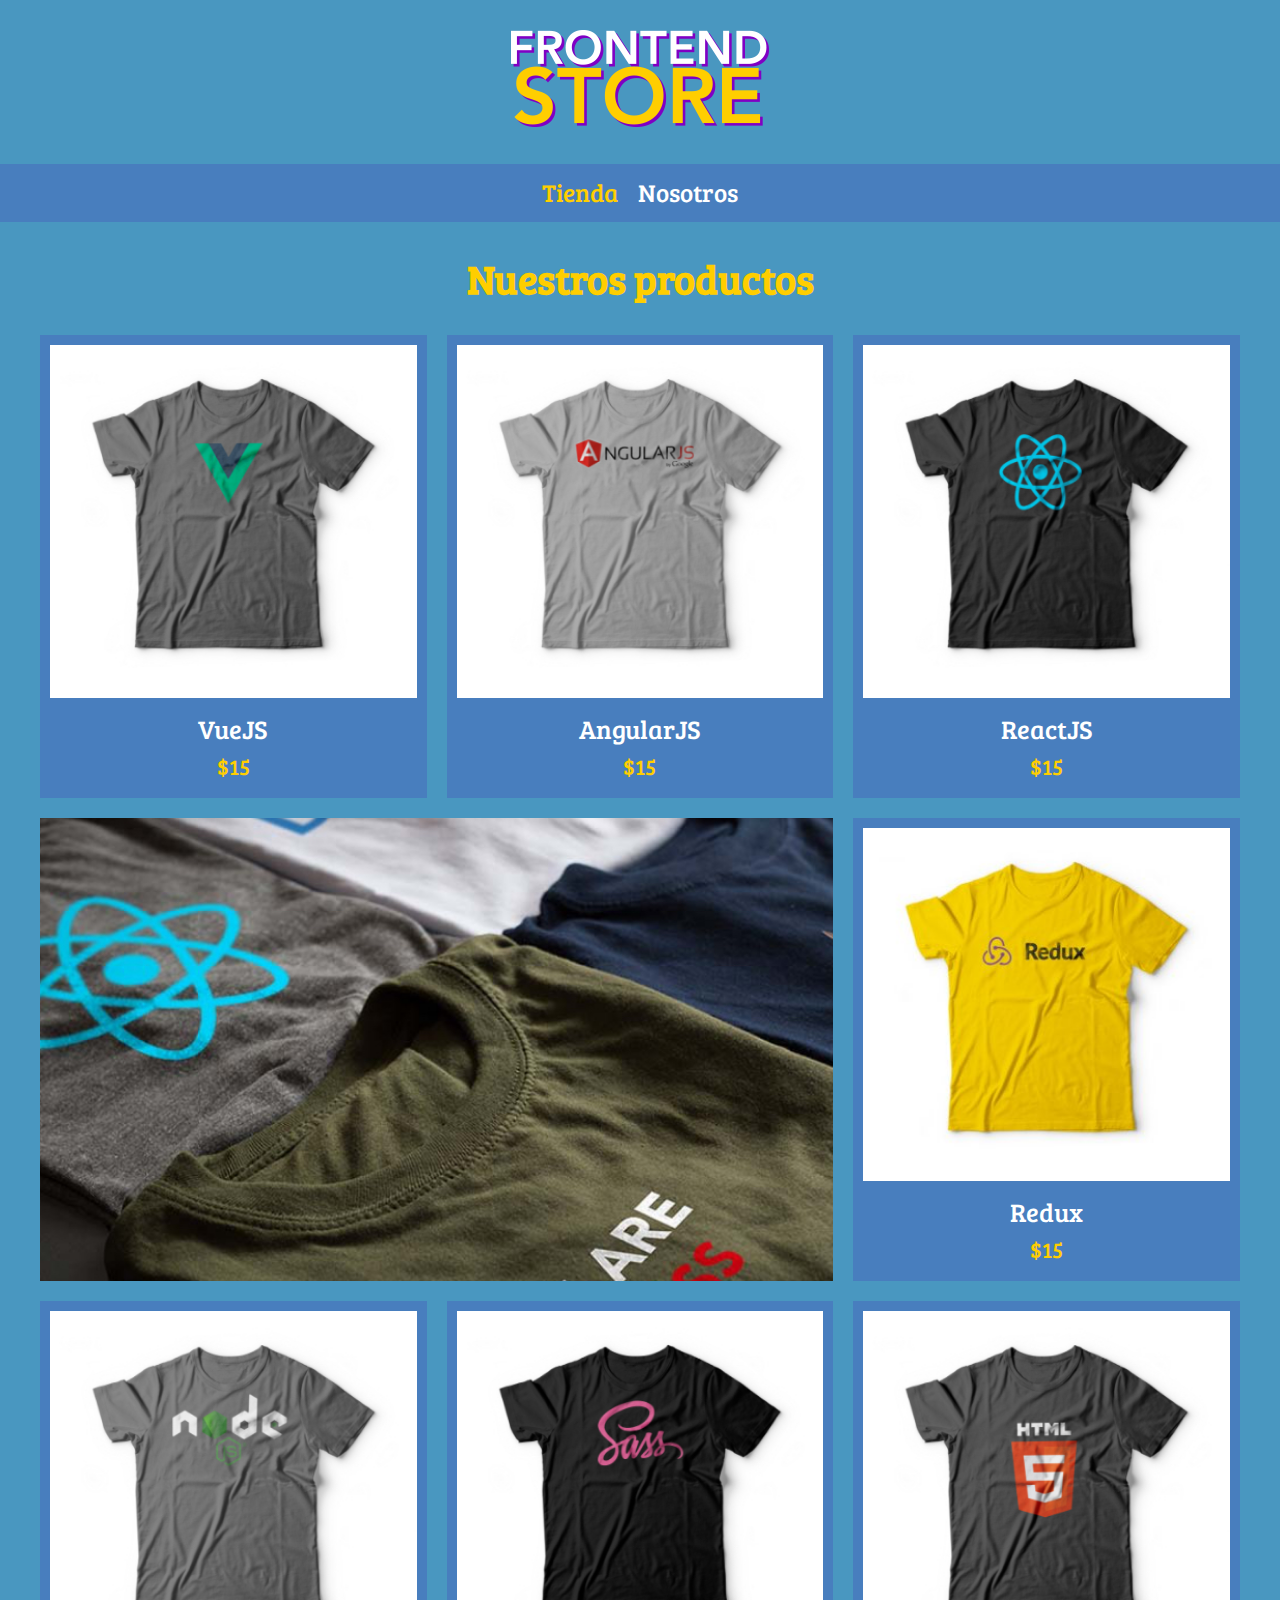
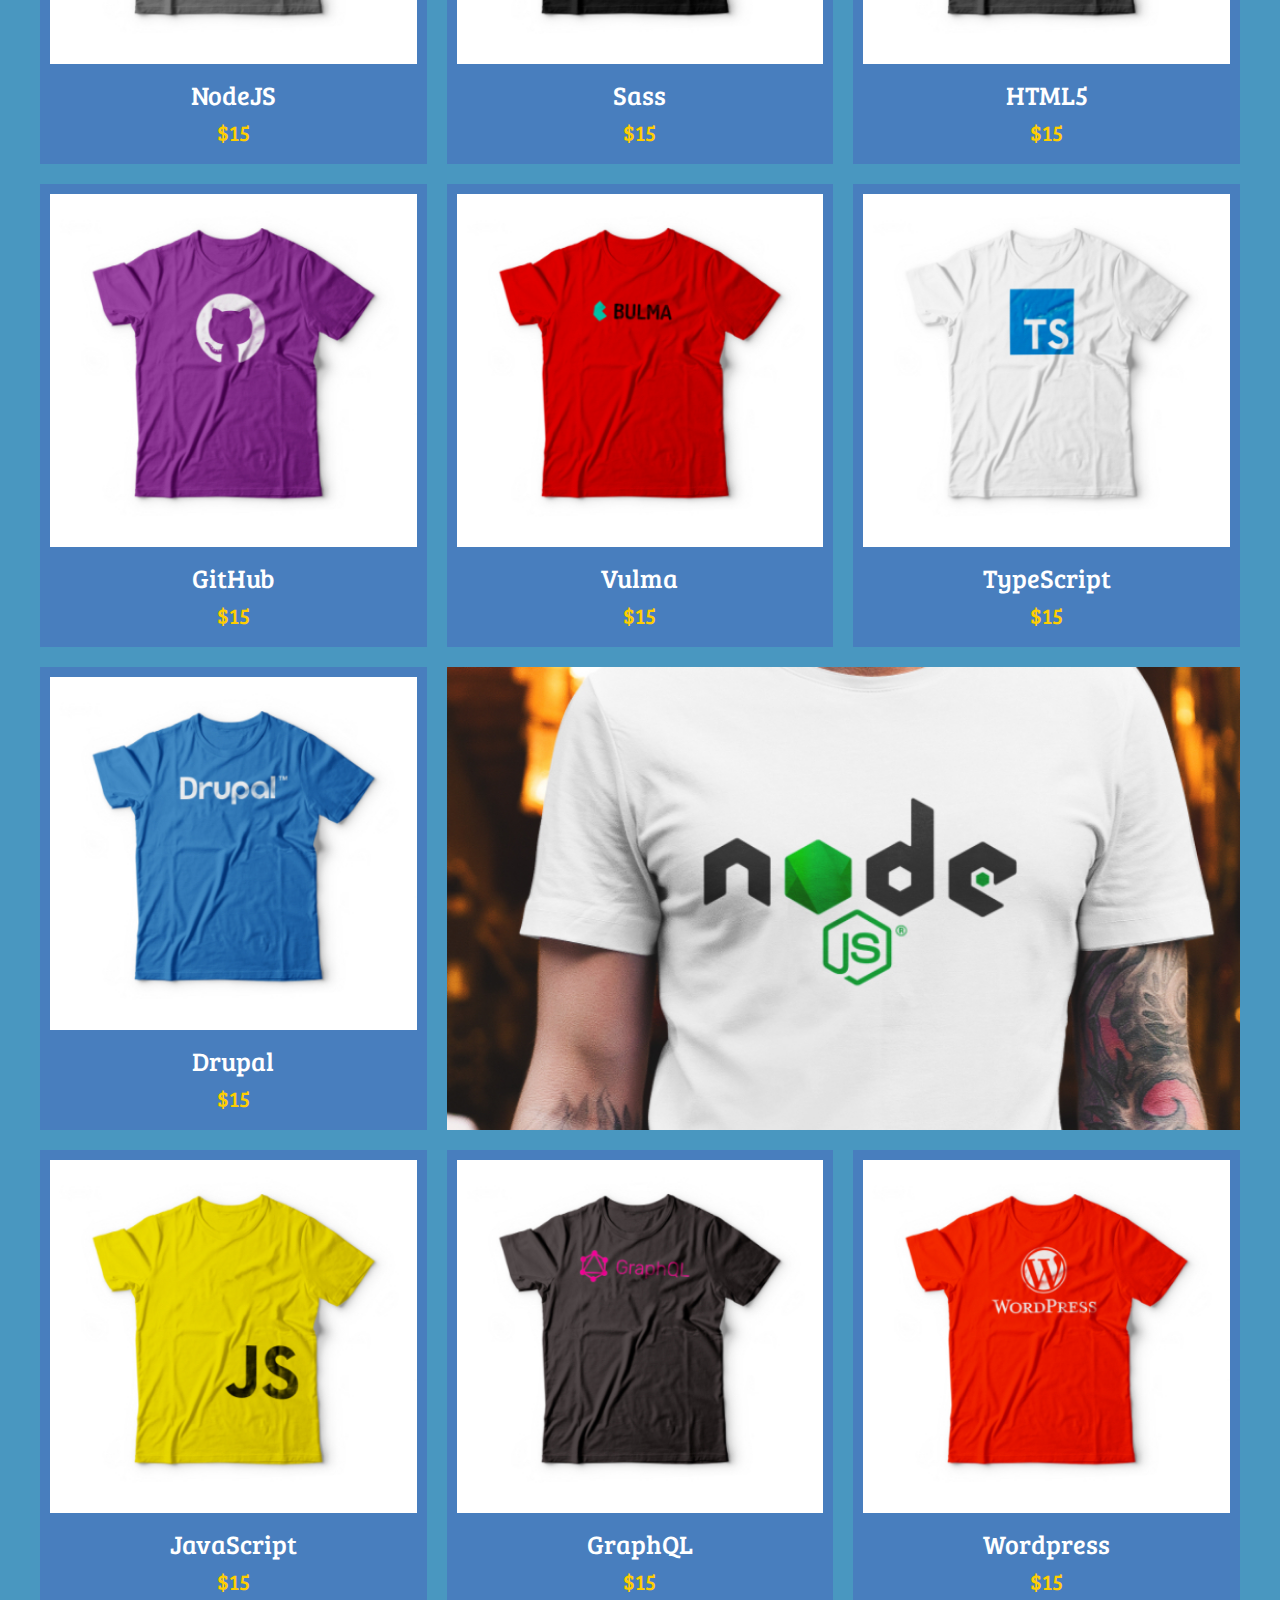
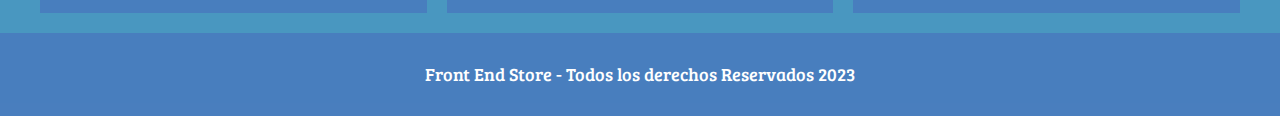
<file: index.html>
<!DOCTYPE html>
<html lang="es">
<head>
    <meta charset="UTF-8">
    <meta http-equiv="X-UA-Compatible" content="IE=edge">
    <meta name="viewport" content="width=device-width, initial-scale=1.0">
    <link href="https://fonts.googleapis.com/css2?family=Bree+Serif&display=swap" rel="stylesheet">
    <link rel="stylesheet" href="css/normalize.css"">
    <link rel="stylesheet" href="css/style.css"">
    <title>FrontEnd Store</title>
</head>
<body>
    <header class="header">
        <a href="index.html">
            <img class="header__logo" src="img/logo.png" alt="logo">
        </a>
    </header>

    <nav class="navegacion">
        <a class="navegacion__enlace navegacion__enlace--activo" href="#">Tienda</a>
        <a class="navegacion__enlace" href="nosotros.html">Nosotros</a>
    </nav>

    <main class="contenedor">
        <h1>Nuestros productos</h1>

        <div class="grid">
            <div class="producto">
                <a href="productos.html">
                    <img class="producto__imagen" src="img/1.jpg" alt="imagen camisa">
                    <div class="producto__informacion">
                        <p class="producto__nombre">VueJS</p>
                        <p class="producto__precio ">$15</p>
                    </div>
                </a>
            </div> <!-- producto -->
            <div class="producto">
                <a href="productos.html">
                    <img class="producto__imagen" src="img/2.jpg" alt="imagen camisa">
                    <div class="producto__informacion">
                        <p class="producto__nombre">AngularJS</p>
                        <p class="producto__precio ">$15</p>
                    </div>
                </a>
            </div> <!-- producto -->
            <div class="producto">
                <a href="productos.html">
                    <img class="producto__imagen" src="img/3.jpg" alt="imagen camisa">
                    <div class="producto__informacion">
                        <p class="producto__nombre">ReactJS</p>
                        <p class="producto__precio ">$15</p>
                    </div>
                </a>
            </div> <!-- producto -->
            <div class="producto">
                <a href="productos.html">
                    <img class="producto__imagen" src="img/4.jpg" alt="imagen camisa">
                    <div class="producto__informacion">
                        <p class="producto__nombre">Redux</p>
                        <p class="producto__precio ">$15</p>
                    </div>
                </a>
            </div> <!-- producto -->
            <div class="producto">
                <a href="productos.html">
                    <img class="producto__imagen" src="img/5.jpg" alt="imagen camisa">
                    <div class="producto__informacion">
                        <p class="producto__nombre">NodeJS</p>
                        <p class="producto__precio ">$15</p>
                    </div>
                </a>
            </div> <!-- producto -->
            <div class="producto">
                <a href="productos.html">
                    <img class="producto__imagen" src="img/6.jpg" alt="imagen camisa">
                    <div class="producto__informacion">
                        <p class="producto__nombre">Sass</p>
                        <p class="producto__precio ">$15</p>
                    </div>
                </a>
            </div> <!-- producto -->
            <div class="producto">
                <a href="productos.html">
                    <img class="producto__imagen" src="img/7.jpg" alt="imagen camisa">
                    <div class="producto__informacion">
                        <p class="producto__nombre">HTML5</p>
                        <p class="producto__precio ">$15</p>
                    </div>
                </a>
            </div> <!-- producto -->
            <div class="producto">
                <a href="productos.html">
                    <img class="producto__imagen" src="img/8.jpg" alt="imagen camisa">
                    <div class="producto__informacion">
                        <p class="producto__nombre">GitHub</p>
                        <p class="producto__precio ">$15</p>
                    </div>
                </a>
            </div> <!-- producto -->
            <div class="producto">
                <a href="productos.html">
                    <img class="producto__imagen" src="img/9.jpg" alt="imagen camisa">
                    <div class="producto__informacion">
                        <p class="producto__nombre">Vulma</p>
                        <p class="producto__precio ">$15</p>
                    </div>
                </a>
            </div> <!-- producto -->
            <div class="producto">
                <a href="productos.html">
                    <img class="producto__imagen" src="img/10.jpg" alt="imagen camisa">
                    <div class="producto__informacion">
                        <p class="producto__nombre">TypeScript</p>
                        <p class="producto__precio ">$15</p>
                    </div>
                </a>
            </div> <!-- producto -->
            <div class="producto">
                <a href="productos.html">
                    <img class="producto__imagen" src="img/11.jpg" alt="imagen camisa">
                    <div class="producto__informacion">
                        <p class="producto__nombre">Drupal</p>
                        <p class="producto__precio ">$15</p>
                    </div>
                </a>
            </div> <!-- producto -->
            <div class="producto">
                <a href="productos.html">
                    <img class="producto__imagen" src="img/12.jpg" alt="imagen camisa">
                    <div class="producto__informacion">
                        <p class="producto__nombre">JavaScript</p>
                        <p class="producto__precio ">$15</p>
                    </div>
                </a>
            </div> <!-- producto -->
            <div class="producto">
                <a href="productos.html">
                    <img class="producto__imagen" src="img/13.jpg" alt="imagen camisa">
                    <div class="producto__informacion">
                        <p class="producto__nombre">GraphQL</p>
                        <p class="producto__precio ">$15</p>
                    </div>
                </a>
            </div> <!-- producto -->
            <div class="producto">
                <a href="productos.html">
                    <img class="producto__imagen" src="img/14.jpg" alt="imagen camisa">
                    <div class="producto__informacion">
                        <p class="producto__nombre">Wordpress</p>
                        <p class="producto__precio ">$15</p>
                    </div>
                </a>
            </div> <!-- producto -->
            
            <div class="grafico grafico--camisas"></div>
            <div class="grafico grafico--node"></div>
            
        </div>

    </main>

    <footer class="footer">
        <p class="footer__texto">Front End Store - Todos los derechos Reservados 2023</p>
    </footer>

</body>
</html>
</file>
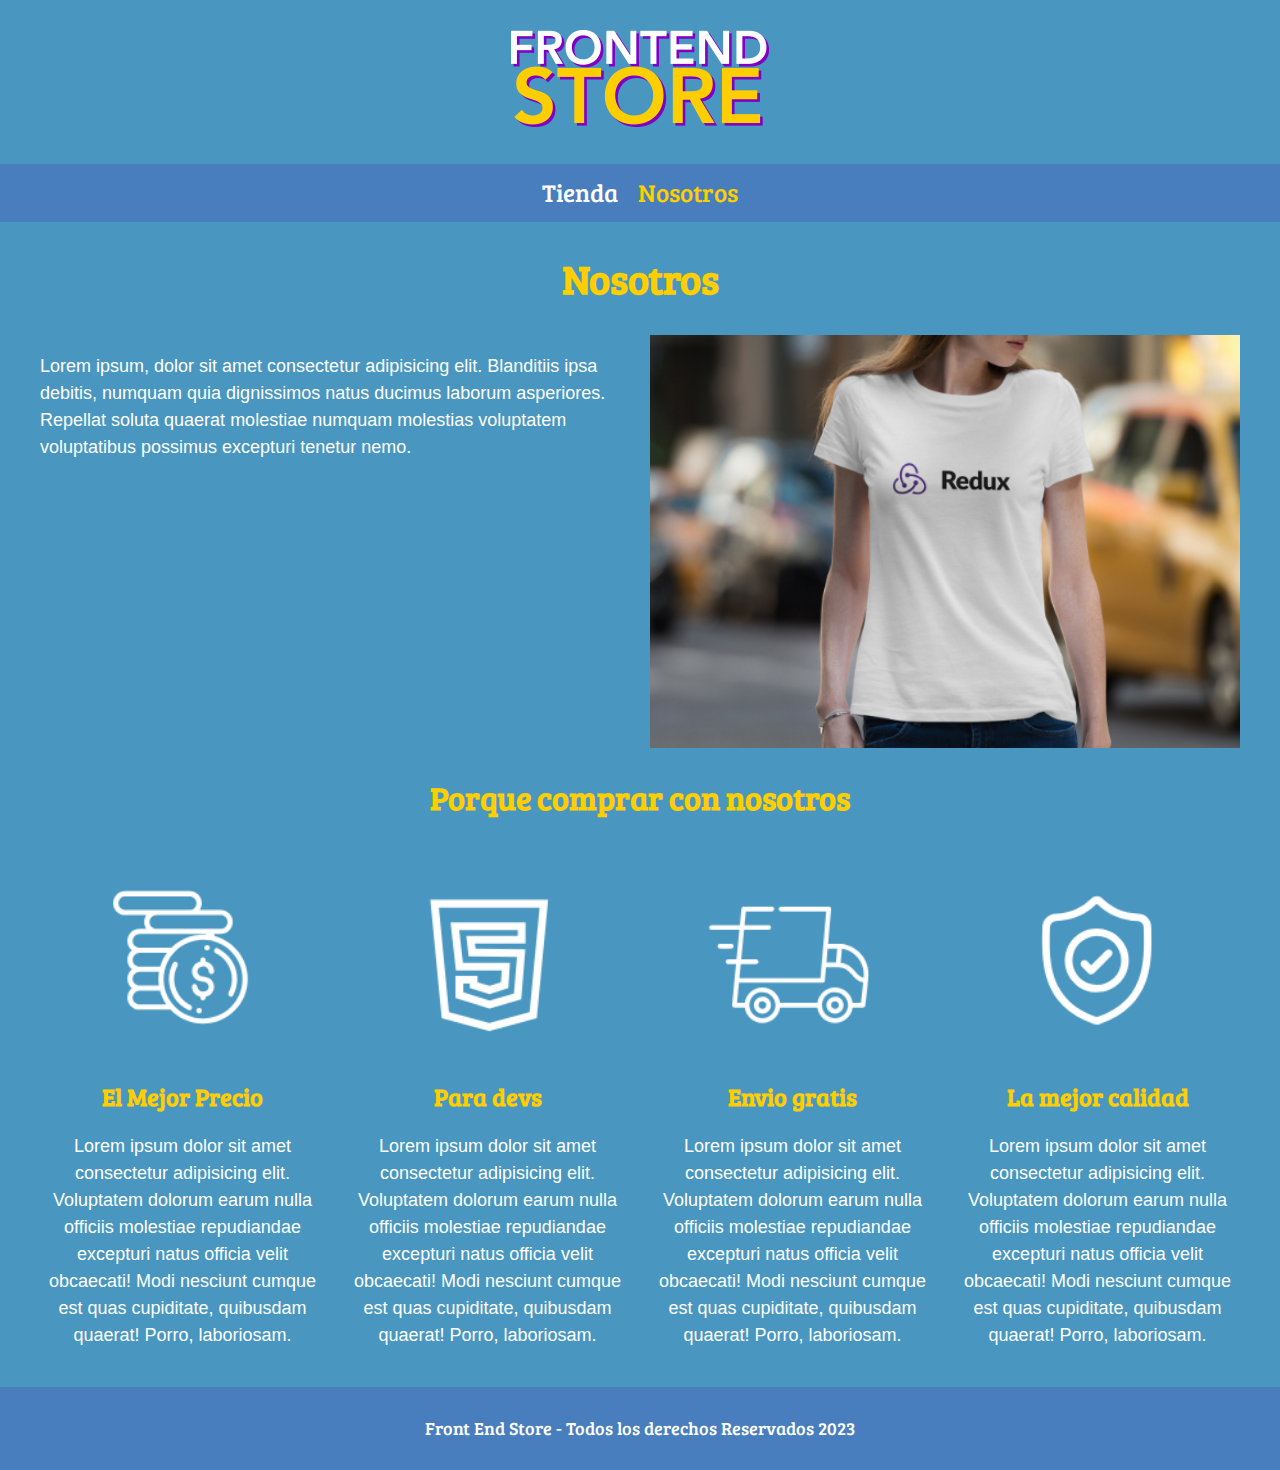
<file: nosotros.html>
<!DOCTYPE html>
<html lang="es">
<head>
    <meta charset="UTF-8">
    <meta http-equiv="X-UA-Compatible" content="IE=edge">
    <meta name="viewport" content="width=device-width, initial-scale=1.0">
    <link href="https://fonts.googleapis.com/css2?family=Bree+Serif&display=swap" rel="stylesheet">
    <link rel="stylesheet" href="css/normalize.css"">
    <link rel="stylesheet" href="css/style.css"">
    <title>FrontEnd Store</title>
</head>
<body>
    <header class="header">
        <a href="index.html">
            <img class="header__logo" src="img/logo.png" alt="logo">
        </a>
    </header>

    <nav class="navegacion">
        <a class="navegacion__enlace" href="index.html">Tienda</a>
        <a class="navegacion__enlace  navegacion__enlace--activo" href="nosotros.html">Nosotros</a>
    </nav>

    <main class="contenedor">
        <h1>Nosotros</h1>
        
        <div class="nosotros">
            <div class="nosotros__contenido">
                <p>
                    Lorem ipsum, dolor sit amet consectetur adipisicing elit. Blanditiis ipsa debitis, numquam quia dignissimos natus ducimus laborum asperiores. Repellat soluta quaerat molestiae numquam molestias voluptatem voluptatibus possimus excepturi tenetur nemo.
                </p>
            </div>
            <img class="nosotros__imagen" src="img/nosotros.jpg" alt="nosotros">
        </div>
    </main>

    <section class="contenedor comprar">
        <h2 class="comprar__titulo">Porque comprar con nosotros</h2>
        <div class="bloques">
            <div class="bloque">
                <img class="bloque__imagen" src="img/icono_1.png" alt="porque comprar">
                <h3 class="bloque__titulo">El Mejor Precio</h3>
                <p>Lorem ipsum dolor sit amet consectetur adipisicing elit. Voluptatem dolorum earum nulla officiis molestiae repudiandae excepturi natus officia velit obcaecati! Modi nesciunt cumque est quas cupiditate, quibusdam quaerat! Porro, laboriosam.</p>
            </div><!--Bloque-->
            <div class="bloque">
                <img class="bloque__imagen" src="img/icono_2.png" alt="para devs">
                <h3 class="bloque__titulo">Para devs</h3>
                <p>Lorem ipsum dolor sit amet consectetur adipisicing elit. Voluptatem dolorum earum nulla officiis molestiae repudiandae excepturi natus officia velit obcaecati! Modi nesciunt cumque est quas cupiditate, quibusdam quaerat! Porro, laboriosam.</p>
            </div><!--Bloque-->
            <div class="bloque">
                <img class="bloque__imagen" src="img/icono_3.png" alt="envio gratis">
                <h3 class="bloque__titulo">Envio gratis</h3>
                <p>Lorem ipsum dolor sit amet consectetur adipisicing elit. Voluptatem dolorum earum nulla officiis molestiae repudiandae excepturi natus officia velit obcaecati! Modi nesciunt cumque est quas cupiditate, quibusdam quaerat! Porro, laboriosam.</p>
            </div><!--Bloque-->
            <div class="bloque">
                <img class="bloque__imagen" src="img/icono_4.png" alt="calidad">
                <h3 class="bloque__titulo">La mejor calidad</h3>
                <p>Lorem ipsum dolor sit amet consectetur adipisicing elit. Voluptatem dolorum earum nulla officiis molestiae repudiandae excepturi natus officia velit obcaecati! Modi nesciunt cumque est quas cupiditate, quibusdam quaerat! Porro, laboriosam.</p>
            </div><!--Bloque-->
        </div>    
        
    </section>

    <footer class="footer">
        <p class="footer__texto">Front End Store - Todos los derechos Reservados 2023</p>
    </footer>

</body>
</html>
</file>
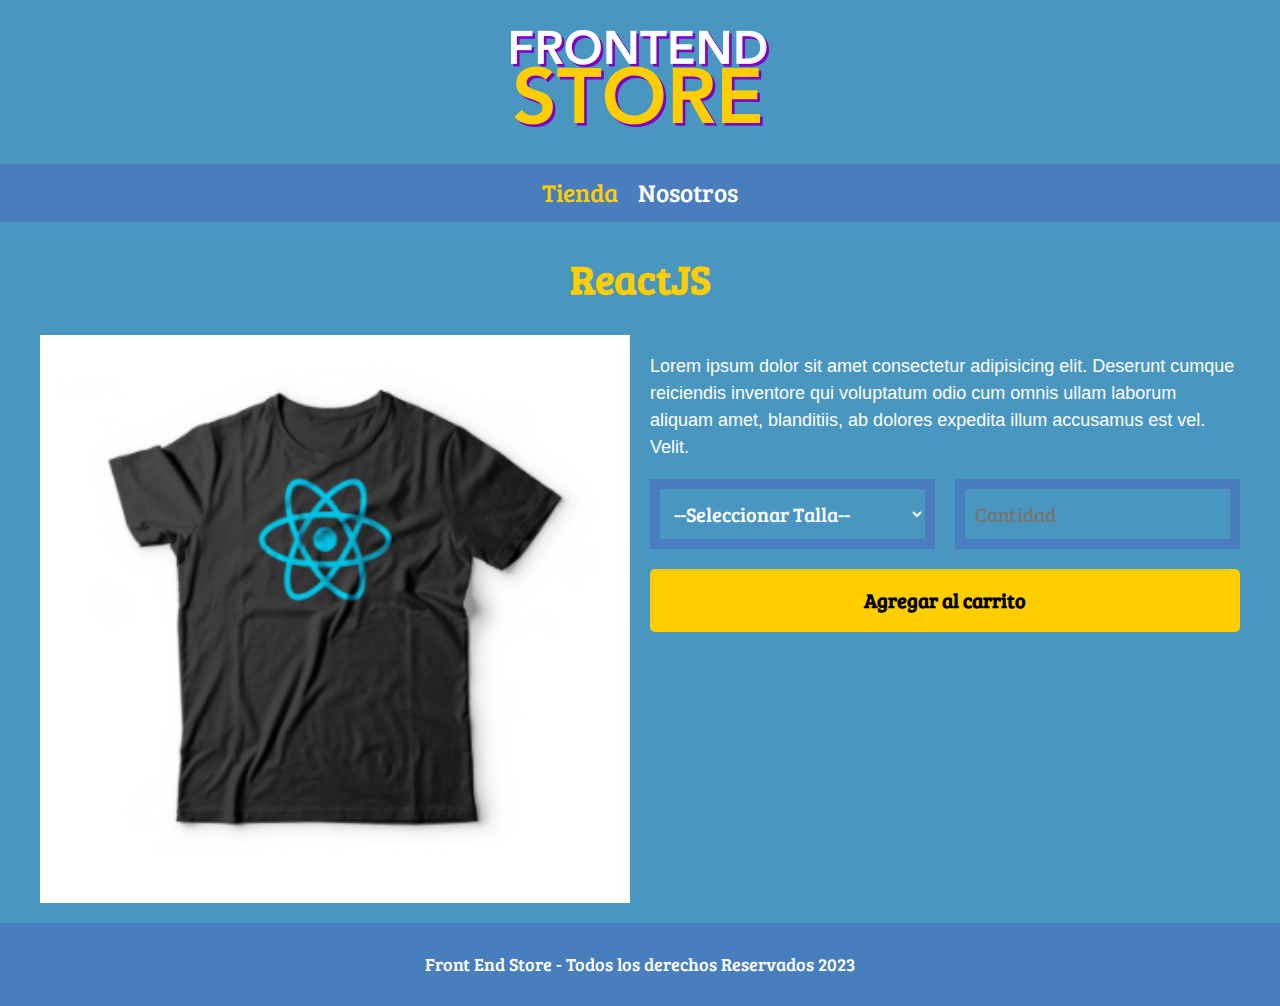
<file: productos.html>
<!DOCTYPE html>
<html lang="es">
<head>
    <meta charset="UTF-8">
    <meta http-equiv="X-UA-Compatible" content="IE=edge">
    <meta name="viewport" content="width=device-width, initial-scale=1.0">
    <link href="https://fonts.googleapis.com/css2?family=Bree+Serif&display=swap" rel="stylesheet">
    <link rel="stylesheet" href="css/normalize.css"">
    <link rel="stylesheet" href="css/style.css"">
    <title>FrontEnd Store</title>
</head>
<body>
    <header class="header">
        <a href="index.html">
            <img class="header__logo" src="img/logo.png" alt="logo">
        </a>
    </header>

    <nav class="navegacion">
        <a class="navegacion__enlace navegacion__enlace--activo" href="index.html">Tienda</a>
        <a class="navegacion__enlace" href="nosotros.html">Nosotros</a>
    </nav>

    <main class="contenedor">
        <h1>ReactJS</h1>
        <div class="camisa">
            <img class="camisa__imagen" src="img/3.jpg" alt="Imagen del Producto" >
            <div class="camisa__contenido">
                <p>Lorem ipsum dolor sit amet consectetur adipisicing elit. Deserunt cumque reiciendis inventore qui voluptatum odio cum omnis ullam laborum aliquam amet, blanditiis, ab dolores expedita illum accusamus est vel. Velit.</p>
            <form class="formulario">
                <select class="formulario__campo">
                    <option disabled selected>--Seleccionar Talla--</option>
                    <option>Chica</option>
                    <option>Mediana</option>
                    <option>Grande</option>
                </select>
                <input class="formulario__campo" type="number" placeholder="Cantidad" min="1">
                <input class="formulario__submit" type="submit" value="Agregar al carrito">
            </form>
            
            </div>
        </div>

    </main>

    <footer class="footer">
        <p class="footer__texto">Front End Store - Todos los derechos Reservados 2023</p>
    </footer>

</body>
</html>
</file>
<file: css/style.css>
:root{
    --primario:rgba(73, 151, 192, 1);
    --primarioOscuro: rgba(73, 120, 189, 0.8);
    --secundario: #ffce00;
    --secundarioOscuro: #ddb206;
    --blanco: #fff;
    --negro: #000;

    --fuentePrincipal: 'Bree Serif', serif;
}

html {
    box-sizing: border-box;
    font-size: 62.5%;
}
*, *:before, *:after {
    box-sizing: inherit;
}

/*Globales*/
body{
    background-color: var(--primario);
    font-size: 1.6rem;
    line-height: 1.5;
}

p{
    font-size: 1.8rem;
    font-family: Arial, Helvetica, sans-serif;
    color: var(--blanco);
}

a{
    text-decoration: none;
}

img{
    max-width: 100%;
}

.contenedor{
    max-width: 120rem;
    margin: 0 auto;
}

h1, h2, h3 {
    text-align: center;
    color: var(--secundario);
    font-family: var(--fuentePrincipal);
}

h1{
    font-size: 4rem;
}

h2{
    font-size: 3.2rem;
}

h3{
    font-size: 2.4rem;
}

.header{
    display: flex;
    justify-content: center;
}

.header__logo{
    margin: 3rem 0;
}

.footer{
    background-color: var(--primarioOscuro);
    padding: 1rem;
    margin-top: 2rem;
}

.footer__texto{
    text-align: center;
    font-family: var(--fuentePrincipal);
    font-size: 1.8rem;
}

/*Navegacion*/
.navegacion{
    background-color: var(--primarioOscuro);
    padding: 1rem 0;
    display: flex;
    justify-content: center;
    gap: 2rem;
}

.navegacion__enlace{
    font-family: var(--fuentePrincipal);
    color: var(--blanco);
    font-size: 2.5rem;
}

.navegacion__enlace--activo,
.navegacion__enlace:hover{
    color: var(--secundario);
}

/*Grid*/
.grid{
    display: grid;
    grid-template-columns: 1fr 1fr;
    gap: 2rem;
}

@media (min-width: 768px) {
    .grid{
        grid-template-columns: 1fr 1fr 1fr;
    }
}

/* Productos */
.producto{
    background-color: var(--primarioOscuro);
    padding: 1rem;
}

.producto__nombre{
    font-size: 2.6rem;
}

.producto__precio{
    font-size: 2.2rem;
    color: var(--secundario);
}
img{
    width: 100%;
}

.producto__nombre,
.producto__precio{
    font-family: var(--fuentePrincipal);
    margin: 1rem;
    text-align: center;
    line-height: 1.1;
}

/*Graficos*/
.grafico{
    min-height: 30rem;
    background-size: cover;
    background-repeat: no-repeat;
    grid-column: 1/3;
}

.grafico--camisas{
    grid-row: 2/3;
    background-image: url(../img/grafico1.jpg);
}

.grafico--node{
    background-image: url(../img/grafico2.jpg);
    grid-row: 8/9;
}

@media (min-width: 768px) {
    .grafico--node{
    grid-row: 5/6;
    grid-column: 2/4;
    }
}

/*Contenedor Nosotros*/
.nosotros{
    display: grid;
    grid-template-rows: repeat(2, auto);
}

@media (min-width: 768px) {
    .nosotros{
    grid-template-columns: repeat(2, 1fr);
    column-gap: 2rem;
    }
}

.nosotros__imagen{
    grid-row: 1/2;
    width: 100%;
}

@media (min-width: 768px) {
    .nosotros__imagen{
        grid-column: 2/3;
}
}

/*Bloques*/
.bloques{
    display: grid;
    grid-template-columns: 1fr 1fr;
    gap: 2rem;
}

@media (min-width: 768px) {
    .bloques{
        display: grid;
        grid-template-columns: 1fr 1fr 1fr 1fr;
    }
}

.bloque{
    text-align: center;
}

.bloque__titulo{
    margin: 0;
}

/*Pagina del producto*/
@media (min-width: 768px) {
    .camisa{
        display: grid;
        grid-template-columns: repeat(2, 1fr);
        column-gap: 2rem;
    }
}

.formulario{
    display: grid;
    grid-template-columns: 1fr 1fr;
    gap: 2rem;
}

.formulario__campo{
    border:  1rem solid var(--primarioOscuro);
    background-color: transparent;
    color: var(--blanco);
    font-size: 2rem;
    font-family: var(--fuentePrincipal);
    padding: 1rem;
}

.formulario__submit{
    background-color: var(--secundario);
    border: none;
    font-size: 2rem;
    font-weight: bolder;
    font-family: var(--fuentePrincipal);
    padding: 2rem;
    border-radius: .5rem;
    transition: background-color .3s ease;
    transition: font-size .3s ease;
    grid-column: 1/3;
}

option{
    background-color: var(--primario);
}

.formulario__submit:hover{
    font-size: 2.4rem;
    cursor: pointer;
    background-color: var(--secundarioOscuro);
}
</file>
